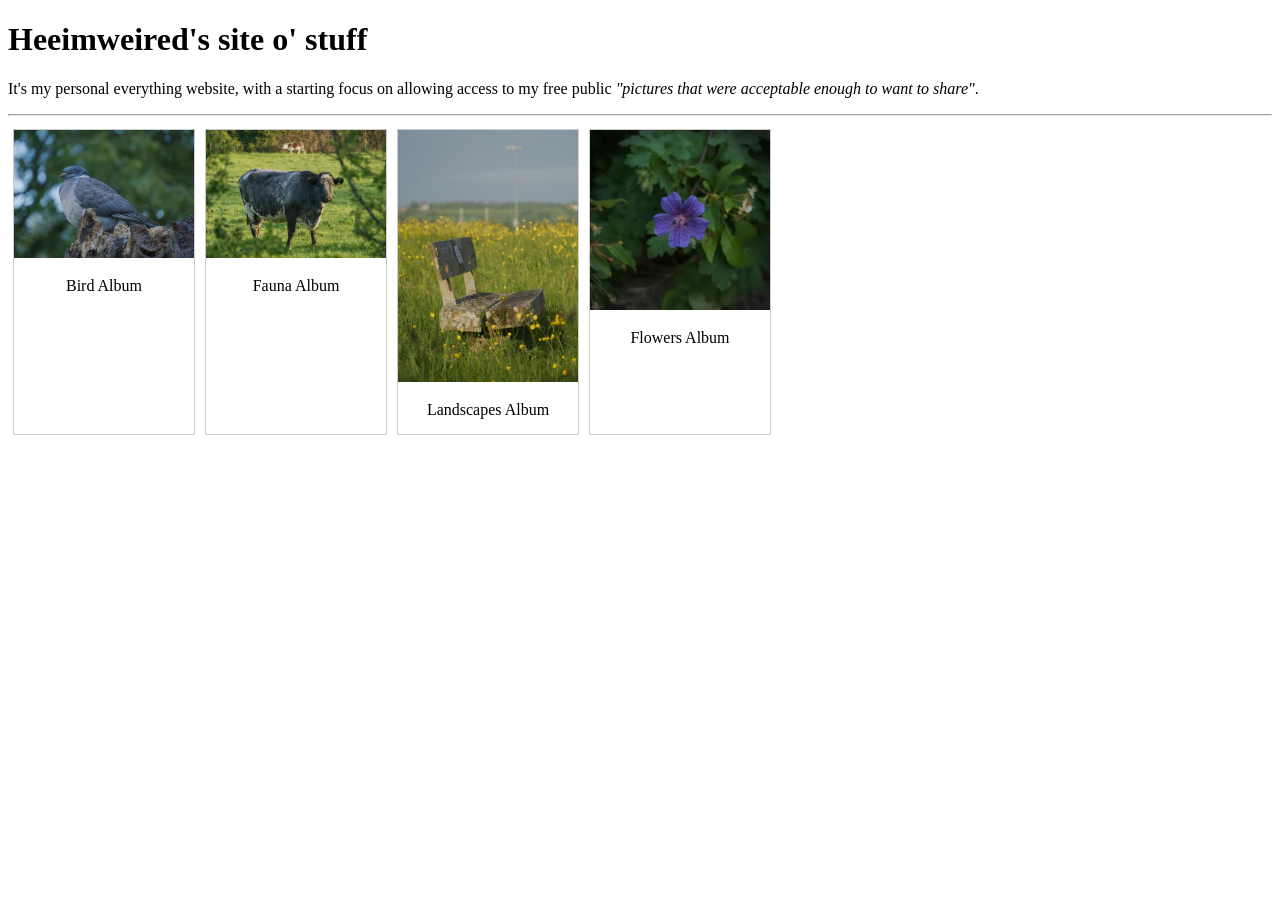
<file: index.html>
<!doctype html>
<html>

<head>
	<title>Heeimweired's Site o' Stuff</title>
	<link rel="stylesheet" href="./styles_gallery.css">
</head>

<body>
	<h1>Heeimweired's site o' stuff</h1>
	<p>It's my personal everything website, with a starting focus on allowing access to my free public <i>"pictures that
			were acceptable enough to want to share"</i>.
	</p>
	<hr>
	<div class="gallery">
		<div class="gallery-item">
			<a href="Albums/Birds/Albums_Birds.html">
				<img src="Albums/Birds/Main_Link_Pic.jpg" alt="Link to Bird Album">
			</a>
			<div class="desc">Bird Album
			</div>
		</div>
		<div class="gallery-item">
			<a href="Albums/Fauna/Albums_Fauna.html">
				<img src="Albums/Fauna/Main_Link_Pic.jpg" alt="Link to Fauna Album">
			</a>
			<div class="desc">Fauna Album
			</div>
		</div>
				<div class="gallery-item">
			<a href="Albums/Landscapes/Albums_Landscapes.html">
				<img src="Albums/Landscapes/Main_Link_Pic.jpg" alt="Link to Landscapes Album">
			</a>
			<div class="desc">Landscapes Album
			</div>
		</div>
				<div class="gallery-item">
			<a href="Albums/Flowers/Albums_Flowers.html">
				<img src="Albums/Flowers/Main_Link_Pic.jpg" alt="Link to Flowers Album">
			</a>
			<div class="desc">Flowers Album
			</div>
		</div>
	</div>
</body>

</html>
</file>
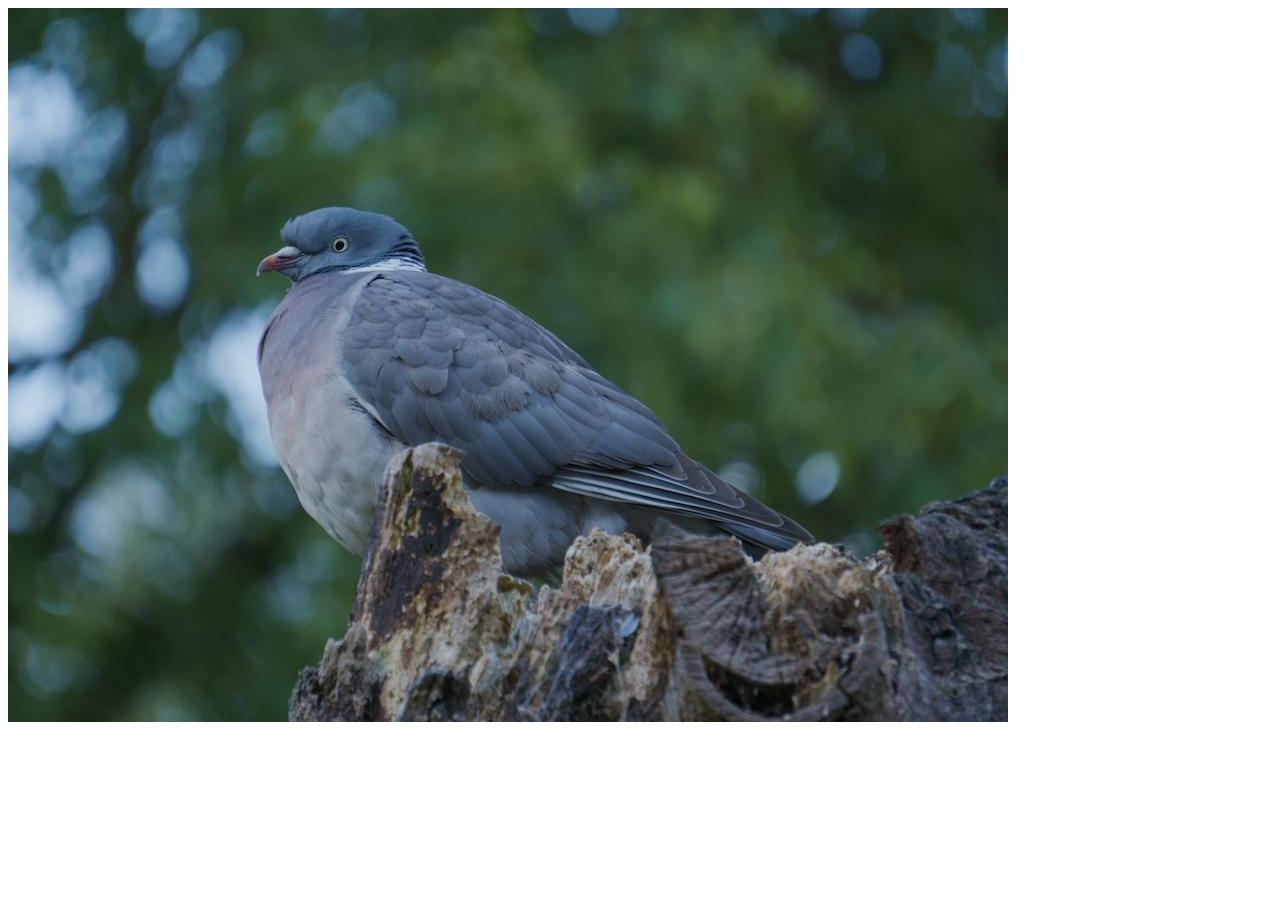
<file: Albums_Birds.html>
<!doctype html>
<html>
  <head>
    <title>Birds Album</title>
  </head>
  <body>
    <a href="Albums/Birds/FullRes/Wood_Pigeon_1.tif">
	<img src="/Albums/Birds/Thumbnails/Wood_Pigeon_1.jpg" alt="Wood Pigeon">
	</a>
  </body>
</html>
</file>
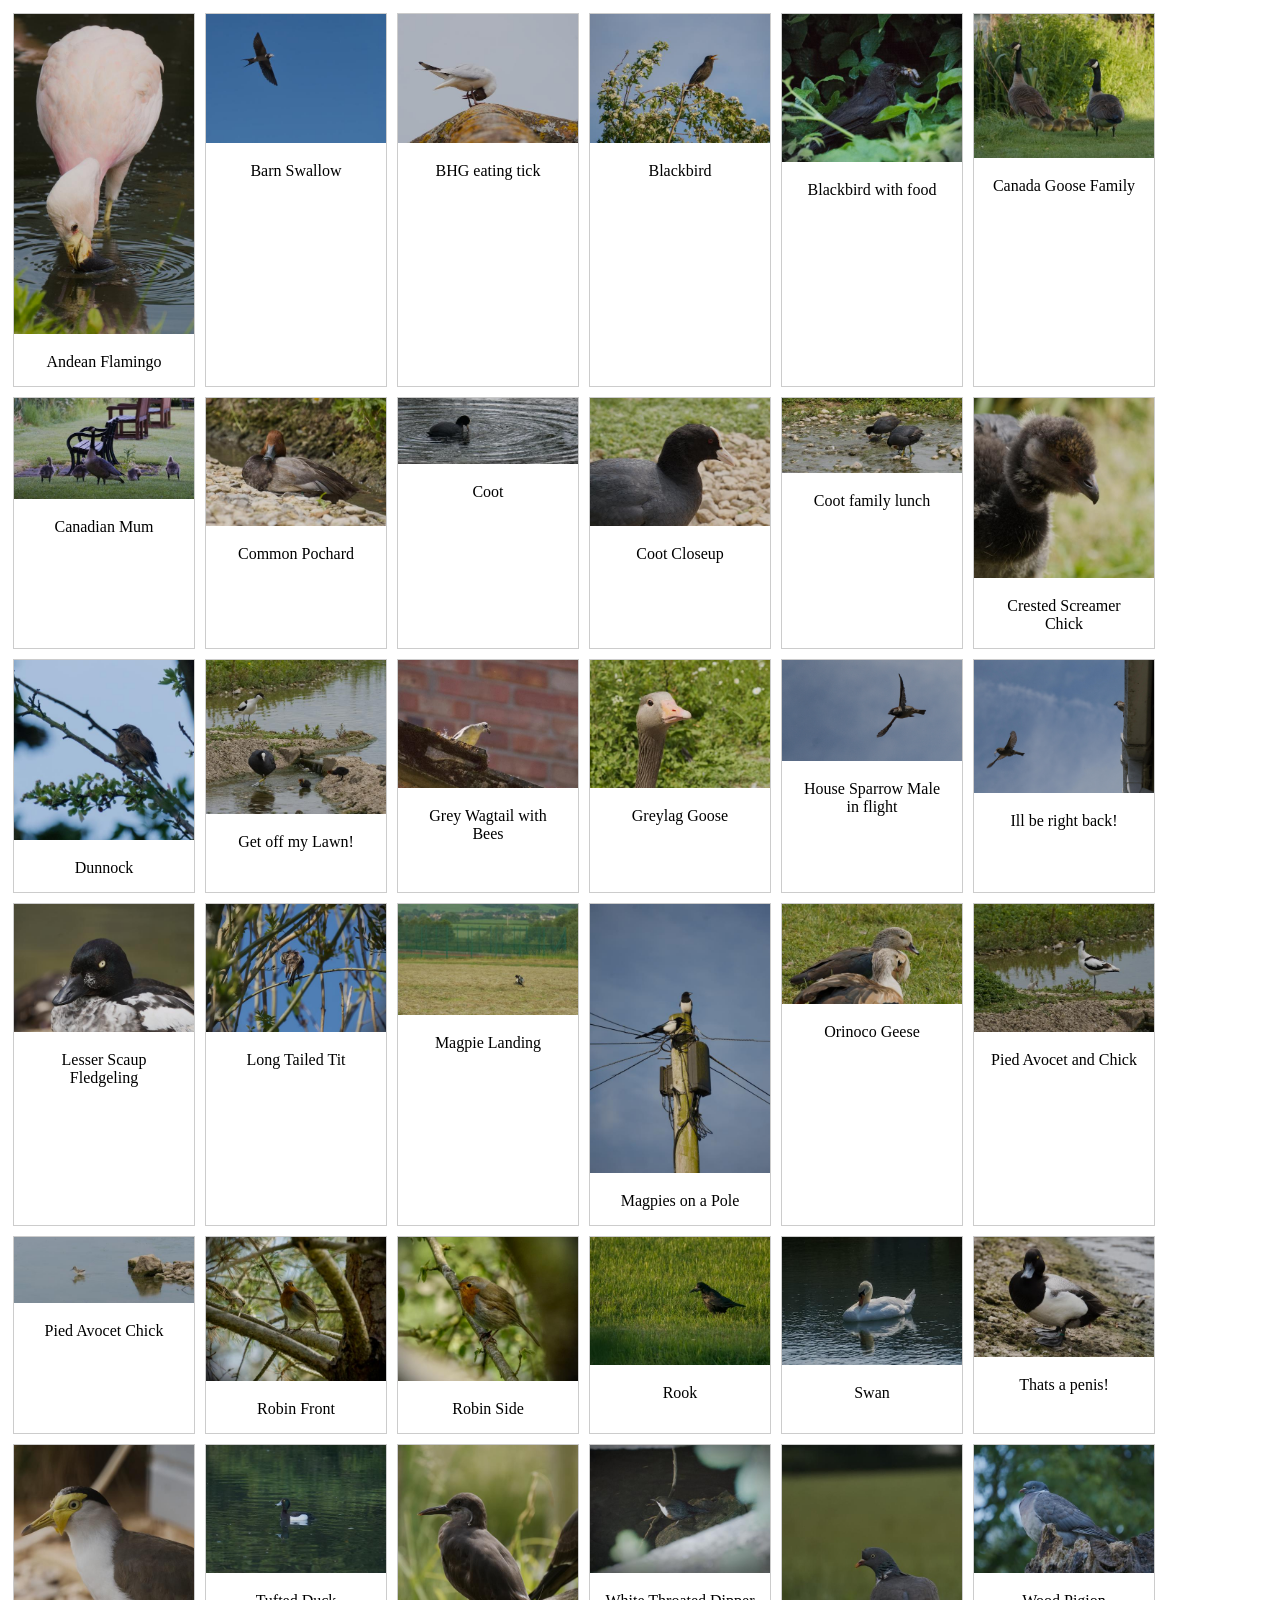
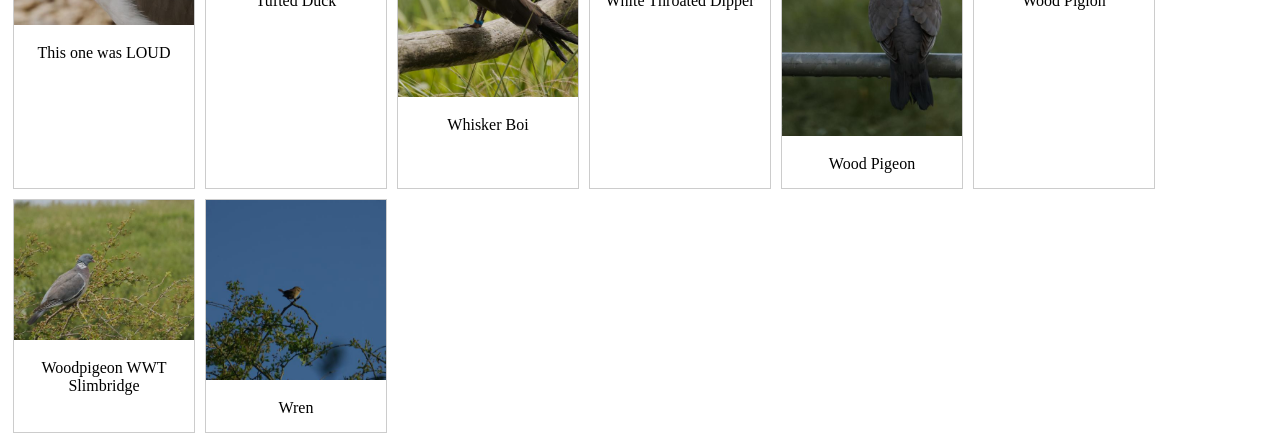
<file: Albums/Birds/Albums_Birds.html>
<!DOCTYPE html>
<html>
 <head>
  <link href="styles_gallery.css" rel="stylesheet"/>
 </head>
 <body>
  <div class="gallery">
   <div class="gallery-item">
    <a href="ImageFiles/Andean Flamingo/FullRes.jpg" target="_blank">
     <img alt="Andean Flamingo" src="ImageFiles/Andean Flamingo/Thumbnail.jpg"/>
    </a>
    <div class="desc">
     Andean Flamingo
    </div>
   </div>
   <div class="gallery-item">
    <a href="ImageFiles/Barn Swallow/FullRes.jpg" target="_blank">
     <img alt="Barn Swallow" src="ImageFiles/Barn Swallow/Thumbnail.jpg"/>
    </a>
    <div class="desc">
     Barn Swallow
    </div>
   </div>
   <div class="gallery-item">
    <a href="ImageFiles/BHG eating tick/FullRes.jpg" target="_blank">
     <img alt="BHG eating tick" src="ImageFiles/BHG eating tick/Thumbnail.jpg"/>
    </a>
    <div class="desc">
     BHG eating tick
    </div>
   </div>
   <div class="gallery-item">
    <a href="ImageFiles/Blackbird/FullRes.jpg" target="_blank">
     <img alt="Blackbird" src="ImageFiles/Blackbird/Thumbnail.jpg"/>
    </a>
    <div class="desc">
     Blackbird
    </div>
   </div>
   <div class="gallery-item">
    <a href="ImageFiles/Blackbird with food/FullRes.jpg" target="_blank">
     <img alt="Blackbird with food" src="ImageFiles/Blackbird with food/Thumbnail.jpg"/>
    </a>
    <div class="desc">
     Blackbird with food
    </div>
   </div>
   <div class="gallery-item">
    <a href="ImageFiles/Canada Goose Family/FullRes.jpg" target="_blank">
     <img alt="Canada Goose Family" src="ImageFiles/Canada Goose Family/Thumbnail.jpg"/>
    </a>
    <div class="desc">
     Canada Goose Family
    </div>
   </div>
   <div class="gallery-item">
    <a href="ImageFiles/Canadian Mum/FullRes.jpg" target="_blank">
     <img alt="Canadian Mum" src="ImageFiles/Canadian Mum/Thumbnail.jpg"/>
    </a>
    <div class="desc">
     Canadian Mum
    </div>
   </div>
   <div class="gallery-item">
    <a href="ImageFiles/Common Pochard/FullRes.jpg" target="_blank">
     <img alt="Common Pochard" src="ImageFiles/Common Pochard/Thumbnail.jpg"/>
    </a>
    <div class="desc">
     Common Pochard
    </div>
   </div>
   <div class="gallery-item">
    <a href="ImageFiles/Coot/FullRes.jpg" target="_blank">
     <img alt="Coot" src="ImageFiles/Coot/Thumbnail.jpg"/>
    </a>
    <div class="desc">
     Coot
    </div>
   </div>
   <div class="gallery-item">
    <a href="ImageFiles/Coot Closeup/FullRes.jpg" target="_blank">
     <img alt="Coot Closeup" src="ImageFiles/Coot Closeup/Thumbnail.jpg"/>
    </a>
    <div class="desc">
     Coot Closeup
    </div>
   </div>
   <div class="gallery-item">
    <a href="ImageFiles/Coot family lunch/FullRes.jpg" target="_blank">
     <img alt="Coot family lunch" src="ImageFiles/Coot family lunch/Thumbnail.jpg"/>
    </a>
    <div class="desc">
     Coot family lunch
    </div>
   </div>
   <div class="gallery-item">
    <a href="ImageFiles/Crested Screamer Chick/FullRes.jpg" target="_blank">
     <img alt="Crested Screamer Chick" src="ImageFiles/Crested Screamer Chick/Thumbnail.jpg"/>
    </a>
    <div class="desc">
     Crested Screamer Chick
    </div>
   </div>
   <div class="gallery-item">
    <a href="ImageFiles/Dunnock/FullRes.jpg" target="_blank">
     <img alt="Dunnock" src="ImageFiles/Dunnock/Thumbnail.jpg"/>
    </a>
    <div class="desc">
     Dunnock
    </div>
   </div>
   <div class="gallery-item">
    <a href="ImageFiles/Get off my Lawn!/FullRes.jpg" target="_blank">
     <img alt="Get off my Lawn!" src="ImageFiles/Get off my Lawn!/Thumbnail.jpg"/>
    </a>
    <div class="desc">
     Get off my Lawn!
    </div>
   </div>
   <div class="gallery-item">
    <a href="ImageFiles/Grey Wagtail with Bees/FullRes.jpg" target="_blank">
     <img alt="Grey Wagtail with Bees" src="ImageFiles/Grey Wagtail with Bees/Thumbnail.jpg"/>
    </a>
    <div class="desc">
     Grey Wagtail with Bees
    </div>
   </div>
   <div class="gallery-item">
    <a href="ImageFiles/Greylag Goose/FullRes.jpg" target="_blank">
     <img alt="Greylag Goose" src="ImageFiles/Greylag Goose/Thumbnail.jpg"/>
    </a>
    <div class="desc">
     Greylag Goose
    </div>
   </div>
   <div class="gallery-item">
    <a href="ImageFiles/House Sparrow Male in flight/FullRes.jpg" target="_blank">
     <img alt="House Sparrow Male in flight" src="ImageFiles/House Sparrow Male in flight/Thumbnail.jpg"/>
    </a>
    <div class="desc">
     House Sparrow Male in flight
    </div>
   </div>
   <div class="gallery-item">
    <a href="ImageFiles/Ill be right back!/FullRes.jpg" target="_blank">
     <img alt="Ill be right back!" src="ImageFiles/Ill be right back!/Thumbnail.jpg"/>
    </a>
    <div class="desc">
     Ill be right back!
    </div>
   </div>
   <div class="gallery-item">
    <a href="ImageFiles/Lesser Scaup Fledgeling/FullRes.jpg" target="_blank">
     <img alt="Lesser Scaup Fledgeling" src="ImageFiles/Lesser Scaup Fledgeling/Thumbnail.jpg"/>
    </a>
    <div class="desc">
     Lesser Scaup Fledgeling
    </div>
   </div>
   <div class="gallery-item">
    <a href="ImageFiles/Long Tailed Tit/FullRes.jpg" target="_blank">
     <img alt="Long Tailed Tit" src="ImageFiles/Long Tailed Tit/Thumbnail.jpg"/>
    </a>
    <div class="desc">
     Long Tailed Tit
    </div>
   </div>
   <div class="gallery-item">
    <a href="ImageFiles/Magpie Landing/FullRes.jpg" target="_blank">
     <img alt="Magpie Landing" src="ImageFiles/Magpie Landing/Thumbnail.jpg"/>
    </a>
    <div class="desc">
     Magpie Landing
    </div>
   </div>
   <div class="gallery-item">
    <a href="ImageFiles/Magpies on a Pole/FullRes.jpg" target="_blank">
     <img alt="Magpies on a Pole" src="ImageFiles/Magpies on a Pole/Thumbnail.jpg"/>
    </a>
    <div class="desc">
     Magpies on a Pole
    </div>
   </div>
   <div class="gallery-item">
    <a href="ImageFiles/Orinoco Geese/FullRes.jpg" target="_blank">
     <img alt="Orinoco Geese" src="ImageFiles/Orinoco Geese/Thumbnail.jpg"/>
    </a>
    <div class="desc">
     Orinoco Geese
    </div>
   </div>
   <div class="gallery-item">
    <a href="ImageFiles/Pied Avocet and Chick/FullRes.jpg" target="_blank">
     <img alt="Pied Avocet and Chick" src="ImageFiles/Pied Avocet and Chick/Thumbnail.jpg"/>
    </a>
    <div class="desc">
     Pied Avocet and Chick
    </div>
   </div>
   <div class="gallery-item">
    <a href="ImageFiles/Pied Avocet Chick/FullRes.jpg" target="_blank">
     <img alt="Pied Avocet Chick" src="ImageFiles/Pied Avocet Chick/Thumbnail.jpg"/>
    </a>
    <div class="desc">
     Pied Avocet Chick
    </div>
   </div>
   <div class="gallery-item">
    <a href="ImageFiles/Robin Front/FullRes.jpg" target="_blank">
     <img alt="Robin Front" src="ImageFiles/Robin Front/Thumbnail.jpg"/>
    </a>
    <div class="desc">
     Robin Front
    </div>
   </div>
   <div class="gallery-item">
    <a href="ImageFiles/Robin Side/FullRes.jpg" target="_blank">
     <img alt="Robin Side" src="ImageFiles/Robin Side/Thumbnail.jpg"/>
    </a>
    <div class="desc">
     Robin Side
    </div>
   </div>
   <div class="gallery-item">
    <a href="ImageFiles/Rook/FullRes.jpg" target="_blank">
     <img alt="Rook" src="ImageFiles/Rook/Thumbnail.jpg"/>
    </a>
    <div class="desc">
     Rook
    </div>
   </div>
   <div class="gallery-item">
    <a href="ImageFiles/Swan/FullRes.jpg" target="_blank">
     <img alt="Swan" src="ImageFiles/Swan/Thumbnail.jpg"/>
    </a>
    <div class="desc">
     Swan
    </div>
   </div>
   <div class="gallery-item">
    <a href="ImageFiles/Thats a penis!/FullRes.jpg" target="_blank">
     <img alt="Thats a penis!" src="ImageFiles/Thats a penis!/Thumbnail.jpg"/>
    </a>
    <div class="desc">
     Thats a penis!
    </div>
   </div>
   <div class="gallery-item">
    <a href="ImageFiles/This one was LOUD/FullRes.jpg" target="_blank">
     <img alt="This one was LOUD" src="ImageFiles/This one was LOUD/Thumbnail.jpg"/>
    </a>
    <div class="desc">
     This one was LOUD
    </div>
   </div>
   <div class="gallery-item">
    <a href="ImageFiles/Tufted Duck/FullRes.jpg" target="_blank">
     <img alt="Tufted Duck" src="ImageFiles/Tufted Duck/Thumbnail.jpg"/>
    </a>
    <div class="desc">
     Tufted Duck
    </div>
   </div>
   <div class="gallery-item">
    <a href="ImageFiles/Whisker Boi/FullRes.jpg" target="_blank">
     <img alt="Whisker Boi" src="ImageFiles/Whisker Boi/Thumbnail.jpg"/>
    </a>
    <div class="desc">
     Whisker Boi
    </div>
   </div>
   <div class="gallery-item">
    <a href="ImageFiles/White Throated Dipper/FullRes.jpg" target="_blank">
     <img alt="White Throated Dipper" src="ImageFiles/White Throated Dipper/Thumbnail.jpg"/>
    </a>
    <div class="desc">
     White Throated Dipper
    </div>
   </div>
   <div class="gallery-item">
    <a href="ImageFiles/Wood Pigeon/FullRes.jpg" target="_blank">
     <img alt="Wood Pigeon" src="ImageFiles/Wood Pigeon/Thumbnail.jpg"/>
    </a>
    <div class="desc">
     Wood Pigeon
    </div>
   </div>
   <div class="gallery-item">
    <a href="ImageFiles/Wood Pigion/FullRes.jpg" target="_blank">
     <img alt="Wood Pigion" src="ImageFiles/Wood Pigion/Thumbnail.jpg"/>
    </a>
    <div class="desc">
     Wood Pigion
    </div>
   </div>
   <div class="gallery-item">
    <a href="ImageFiles/Woodpigeon WWT Slimbridge/FullRes.jpg" target="_blank">
     <img alt="Woodpigeon WWT Slimbridge" src="ImageFiles/Woodpigeon WWT Slimbridge/Thumbnail.jpg"/>
    </a>
    <div class="desc">
     Woodpigeon WWT Slimbridge
    </div>
   </div>
   <div class="gallery-item">
    <a href="ImageFiles/Wren/FullRes.jpg" target="_blank">
     <img alt="Wren" src="ImageFiles/Wren/Thumbnail.jpg"/>
    </a>
    <div class="desc">
     Wren
    </div>
   </div>
  </div>
 </body>
</html>
</file>
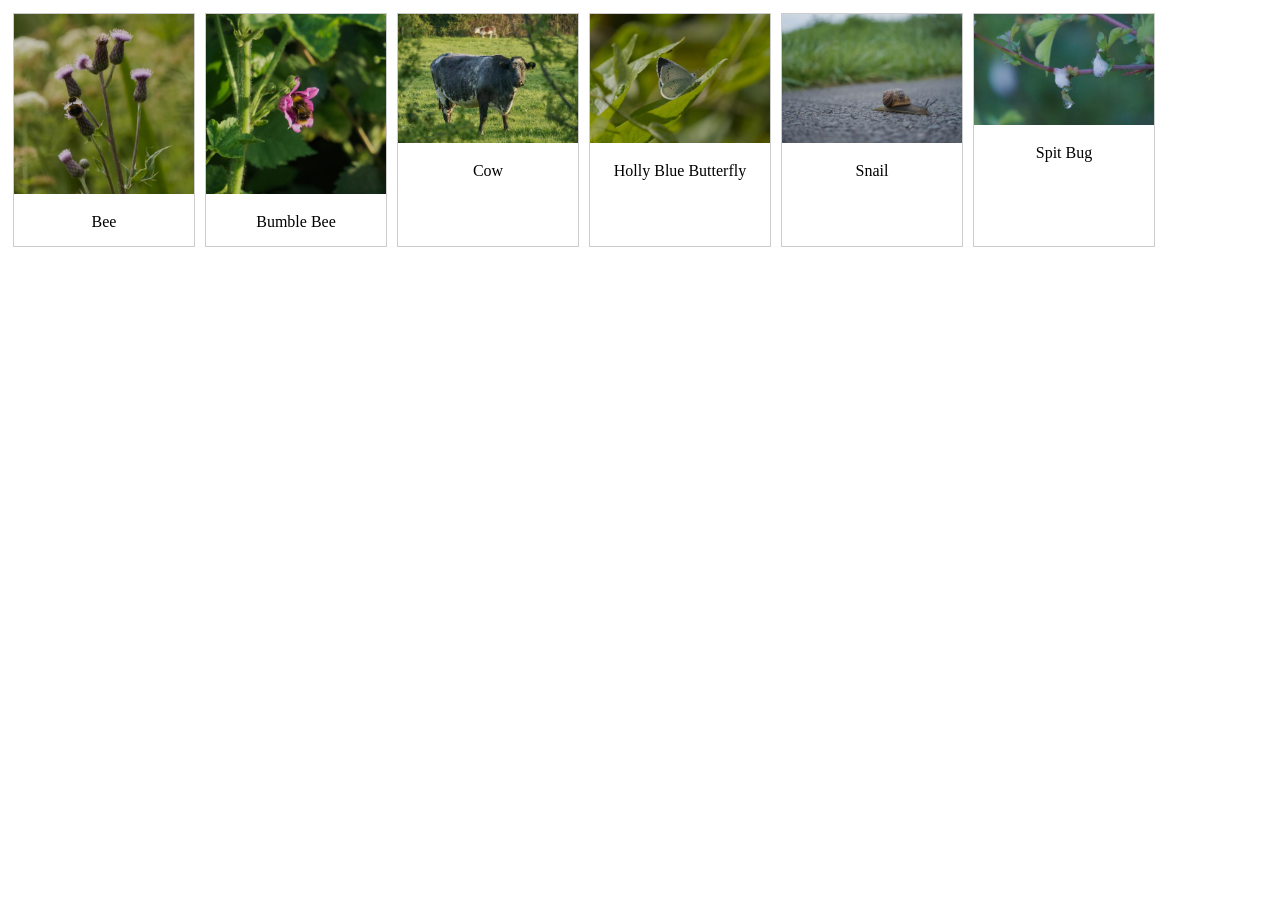
<file: Albums/Fauna/Albums_Fauna.html>
<!DOCTYPE html>
<html>
 <head>
  <link href="styles_gallery.css" rel="stylesheet"/>
 </head>
 <body>
  <div class="gallery">
   <div class="gallery-item">
    <a href="ImageFiles/Bee/FullRes.jpg" target="_blank">
     <img alt="Bee" src="ImageFiles/Bee/Thumbnail.jpg"/>
    </a>
    <div class="desc">
     Bee
    </div>
   </div>
   <div class="gallery-item">
    <a href="ImageFiles/Bumble Bee/FullRes.jpg" target="_blank">
     <img alt="Bumble Bee" src="ImageFiles/Bumble Bee/Thumbnail.jpg"/>
    </a>
    <div class="desc">
     Bumble Bee
    </div>
   </div>
   <div class="gallery-item">
    <a href="ImageFiles/Cow/FullRes.jpg" target="_blank">
     <img alt="Cow" src="ImageFiles/Cow/Thumbnail.jpg"/>
    </a>
    <div class="desc">
     Cow
    </div>
   </div>
   <div class="gallery-item">
    <a href="ImageFiles/Holly Blue Butterfly/FullRes.jpg" target="_blank">
     <img alt="Holly Blue Butterfly" src="ImageFiles/Holly Blue Butterfly/Thumbnail.jpg"/>
    </a>
    <div class="desc">
     Holly Blue Butterfly
    </div>
   </div>
   <div class="gallery-item">
    <a href="ImageFiles/Snail/FullRes.jpg" target="_blank">
     <img alt="Snail" src="ImageFiles/Snail/Thumbnail.jpg"/>
    </a>
    <div class="desc">
     Snail
    </div>
   </div>
   <div class="gallery-item">
    <a href="ImageFiles/Spit Bug/FullRes.jpg" target="_blank">
     <img alt="Spit Bug" src="ImageFiles/Spit Bug/Thumbnail.jpg"/>
    </a>
    <div class="desc">
     Spit Bug
    </div>
   </div>
  </div>
 </body>
</html>
</file>
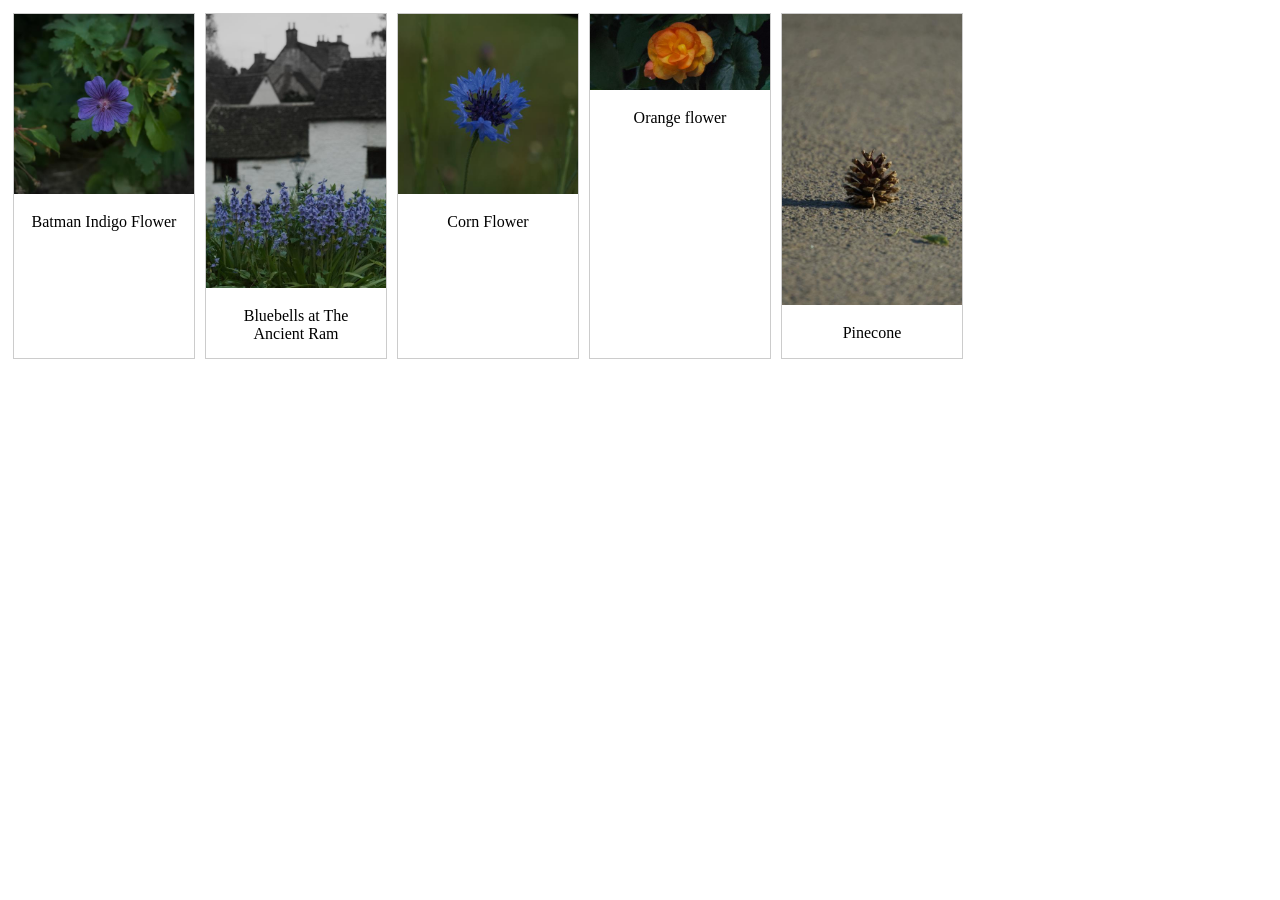
<file: Albums/Flowers/Albums_Flowers.html>
<!DOCTYPE html>
<html>
 <head>
  <link href="styles_gallery.css" rel="stylesheet"/>
 </head>
 <body>
  <div class="gallery">
   <div class="gallery-item">
    <a href="ImageFiles/Batman Indigo Flower/FullRes.jpg" target="_blank">
     <img alt="Batman Indigo Flower" src="ImageFiles/Batman Indigo Flower/Thumbnail.jpg"/>
    </a>
    <div class="desc">
     Batman Indigo Flower
    </div>
   </div>
   <div class="gallery-item">
    <a href="ImageFiles/Bluebells at The Ancient Ram/FullRes.jpg" target="_blank">
     <img alt="Bluebells at The Ancient Ram" src="ImageFiles/Bluebells at The Ancient Ram/Thumbnail.jpg"/>
    </a>
    <div class="desc">
     Bluebells at The Ancient Ram
    </div>
   </div>
   <div class="gallery-item">
    <a href="ImageFiles/Corn Flower/FullRes.jpg" target="_blank">
     <img alt="Corn Flower" src="ImageFiles/Corn Flower/Thumbnail.jpg"/>
    </a>
    <div class="desc">
     Corn Flower
    </div>
   </div>
   <div class="gallery-item">
    <a href="ImageFiles/Orange flower/FullRes.jpg" target="_blank">
     <img alt="Orange flower" src="ImageFiles/Orange flower/Thumbnail.jpg"/>
    </a>
    <div class="desc">
     Orange flower
    </div>
   </div>
   <div class="gallery-item">
    <a href="ImageFiles/Pinecone/FullRes.jpg" target="_blank">
     <img alt="Pinecone" src="ImageFiles/Pinecone/Thumbnail.jpg"/>
    </a>
    <div class="desc">
     Pinecone
    </div>
   </div>
  </div>
 </body>
</html>
</file>
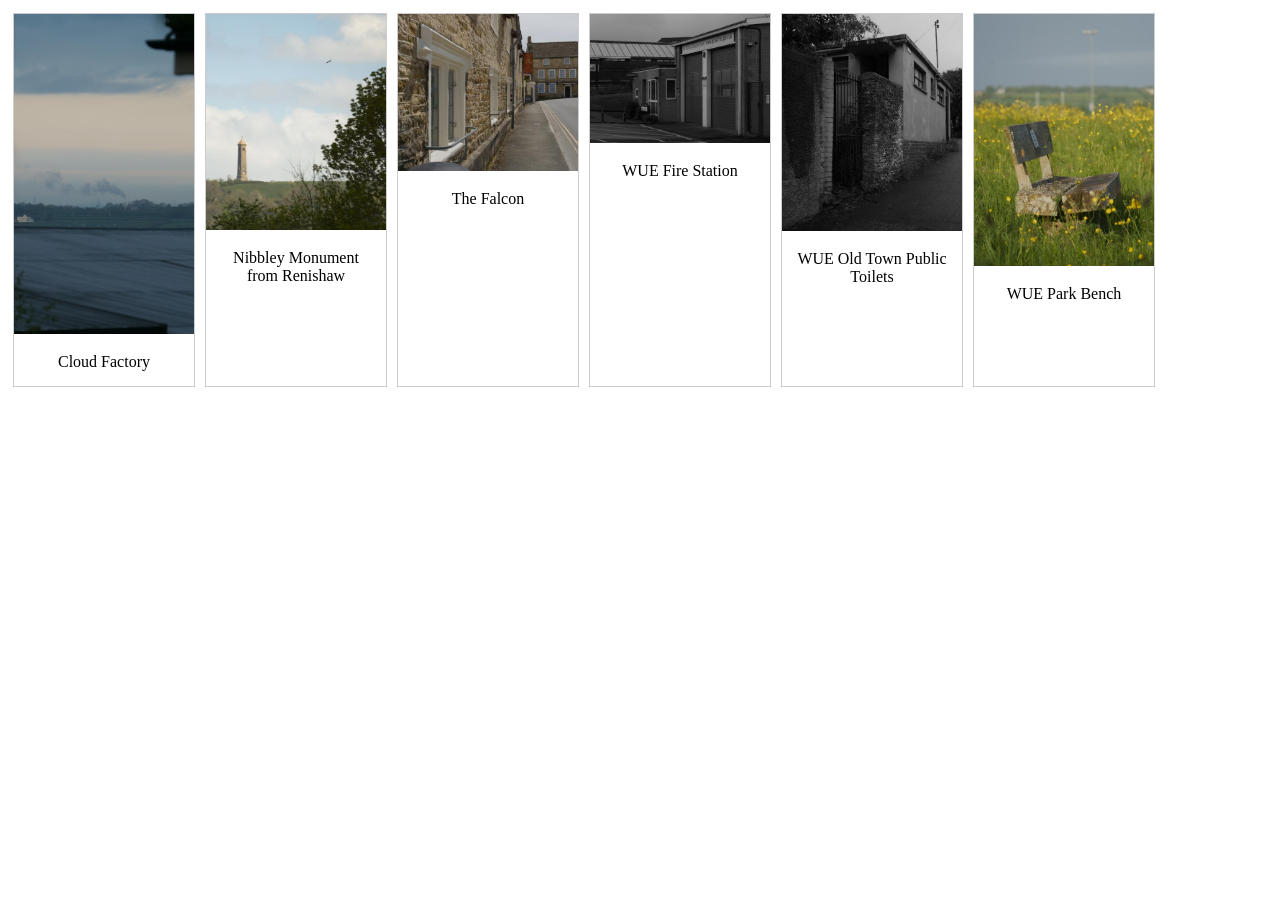
<file: Albums/Landscapes/Albums_Landscapes.html>
<!DOCTYPE html>
<html>
 <head>
  <link href="styles_gallery.css" rel="stylesheet"/>
 </head>
 <body>
  <div class="gallery">
   <div class="gallery-item">
    <a href="ImageFiles/Cloud Factory/FullRes.jpg" target="_blank">
     <img alt="Cloud Factory" src="ImageFiles/Cloud Factory/Thumbnail.jpg"/>
    </a>
    <div class="desc">
     Cloud Factory
    </div>
   </div>
   <div class="gallery-item">
    <a href="ImageFiles/Nibbley Monument from Renishaw/FullRes.jpg" target="_blank">
     <img alt="Nibbley Monument from Renishaw" src="ImageFiles/Nibbley Monument from Renishaw/Thumbnail.jpg"/>
    </a>
    <div class="desc">
     Nibbley Monument from Renishaw
    </div>
   </div>
   <div class="gallery-item">
    <a href="ImageFiles/The Falcon/FullRes.jpg" target="_blank">
     <img alt="The Falcon" src="ImageFiles/The Falcon/Thumbnail.jpg"/>
    </a>
    <div class="desc">
     The Falcon
    </div>
   </div>
   <div class="gallery-item">
    <a href="ImageFiles/WUE Fire Station/FullRes.jpg" target="_blank">
     <img alt="WUE Fire Station" src="ImageFiles/WUE Fire Station/Thumbnail.jpg"/>
    </a>
    <div class="desc">
     WUE Fire Station
    </div>
   </div>
   <div class="gallery-item">
    <a href="ImageFiles/WUE Old Town Public Toilets/FullRes.jpg" target="_blank">
     <img alt="WUE Old Town Public Toilets" src="ImageFiles/WUE Old Town Public Toilets/Thumbnail.jpg"/>
    </a>
    <div class="desc">
     WUE Old Town Public Toilets
    </div>
   </div>
   <div class="gallery-item">
    <a href="ImageFiles/WUE Park Bench/FullRes.jpg" target="_blank">
     <img alt="WUE Park Bench" src="ImageFiles/WUE Park Bench/Thumbnail.jpg"/>
    </a>
    <div class="desc">
     WUE Park Bench
    </div>
   </div>
  </div>
 </body>
</html>
</file>
<file: styles_gallery.css>
div.gallery {
      display: flex;
      flex-wrap: wrap;
      justify-content: flex-start;
    }

    div.gallery-item {
      margin: 5px;
      border: 1px solid #ccc;
      width: 180px;
    }

    div.gallery-item:hover {
      border: 1px solid #777;
    }

    div.gallery-item img {
      width: 100%;
      height: auto;
    }

    div.gallery-item div.desc {
      padding: 15px;
      text-align: center;
    }
</file>
<file: Albums/Birds/styles_gallery.css>
div.gallery {
      display: flex;
      flex-wrap: wrap;
      justify-content: flex-start;
    }

    div.gallery-item {
      margin: 5px;
      border: 1px solid #ccc;
      width: 180px;
    }

    div.gallery-item:hover {
      border: 1px solid #777;
    }

    div.gallery-item img {
      width: 100%;
      height: auto;
    }

    div.gallery-item div.desc {
      padding: 15px;
      text-align: center;
    }
</file>
<file: Albums/Fauna/styles_gallery.css>
div.gallery {
      display: flex;
      flex-wrap: wrap;
      justify-content: flex-start;
    }

    div.gallery-item {
      margin: 5px;
      border: 1px solid #ccc;
      width: 180px;
    }

    div.gallery-item:hover {
      border: 1px solid #777;
    }

    div.gallery-item img {
      width: 100%;
      height: auto;
    }

    div.gallery-item div.desc {
      padding: 15px;
      text-align: center;
    }
</file>
<file: Albums/Flowers/styles_gallery.css>
div.gallery {
      display: flex;
      flex-wrap: wrap;
      justify-content: flex-start;
    }

    div.gallery-item {
      margin: 5px;
      border: 1px solid #ccc;
      width: 180px;
    }

    div.gallery-item:hover {
      border: 1px solid #777;
    }

    div.gallery-item img {
      width: 100%;
      height: auto;
    }

    div.gallery-item div.desc {
      padding: 15px;
      text-align: center;
    }
</file>
<file: Albums/Landscapes/styles_gallery.css>
div.gallery {
      display: flex;
      flex-wrap: wrap;
      justify-content: flex-start;
    }

    div.gallery-item {
      margin: 5px;
      border: 1px solid #ccc;
      width: 180px;
    }

    div.gallery-item:hover {
      border: 1px solid #777;
    }

    div.gallery-item img {
      width: 100%;
      height: auto;
    }

    div.gallery-item div.desc {
      padding: 15px;
      text-align: center;
    }
</file>
